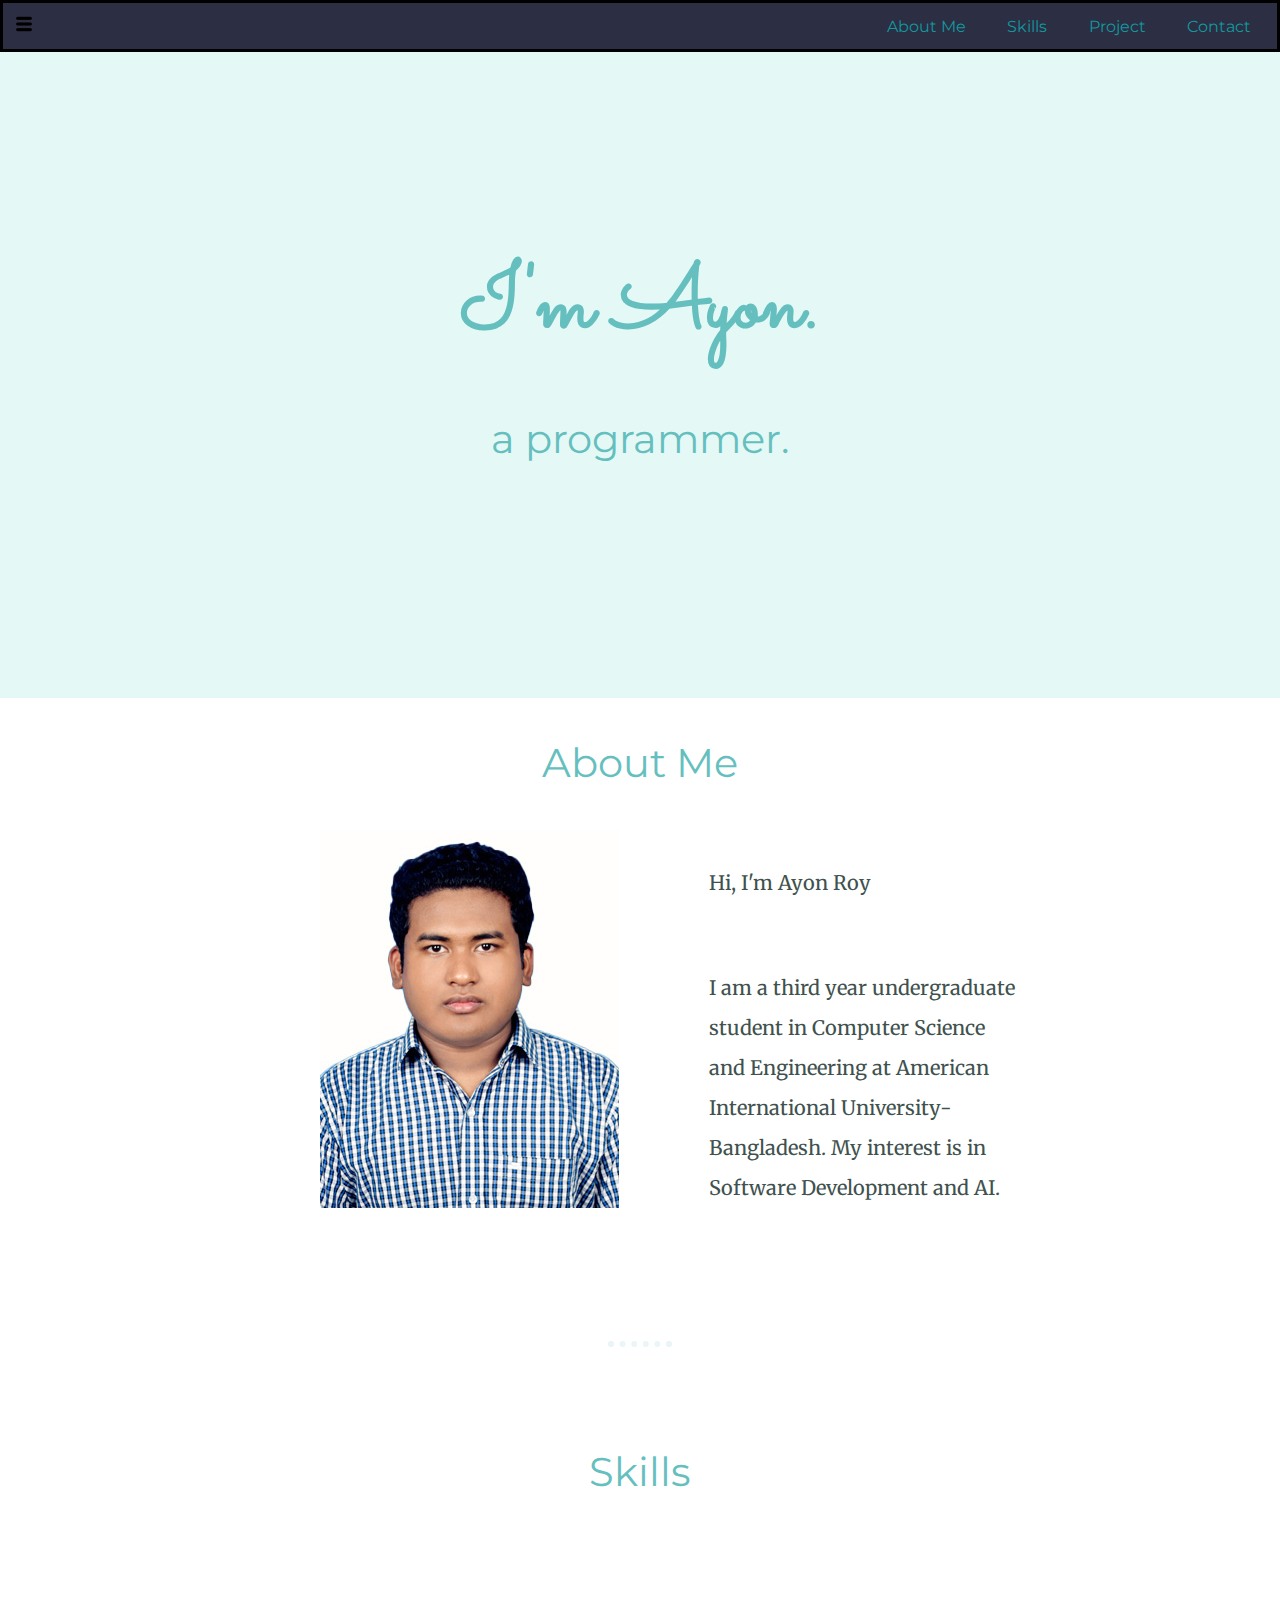
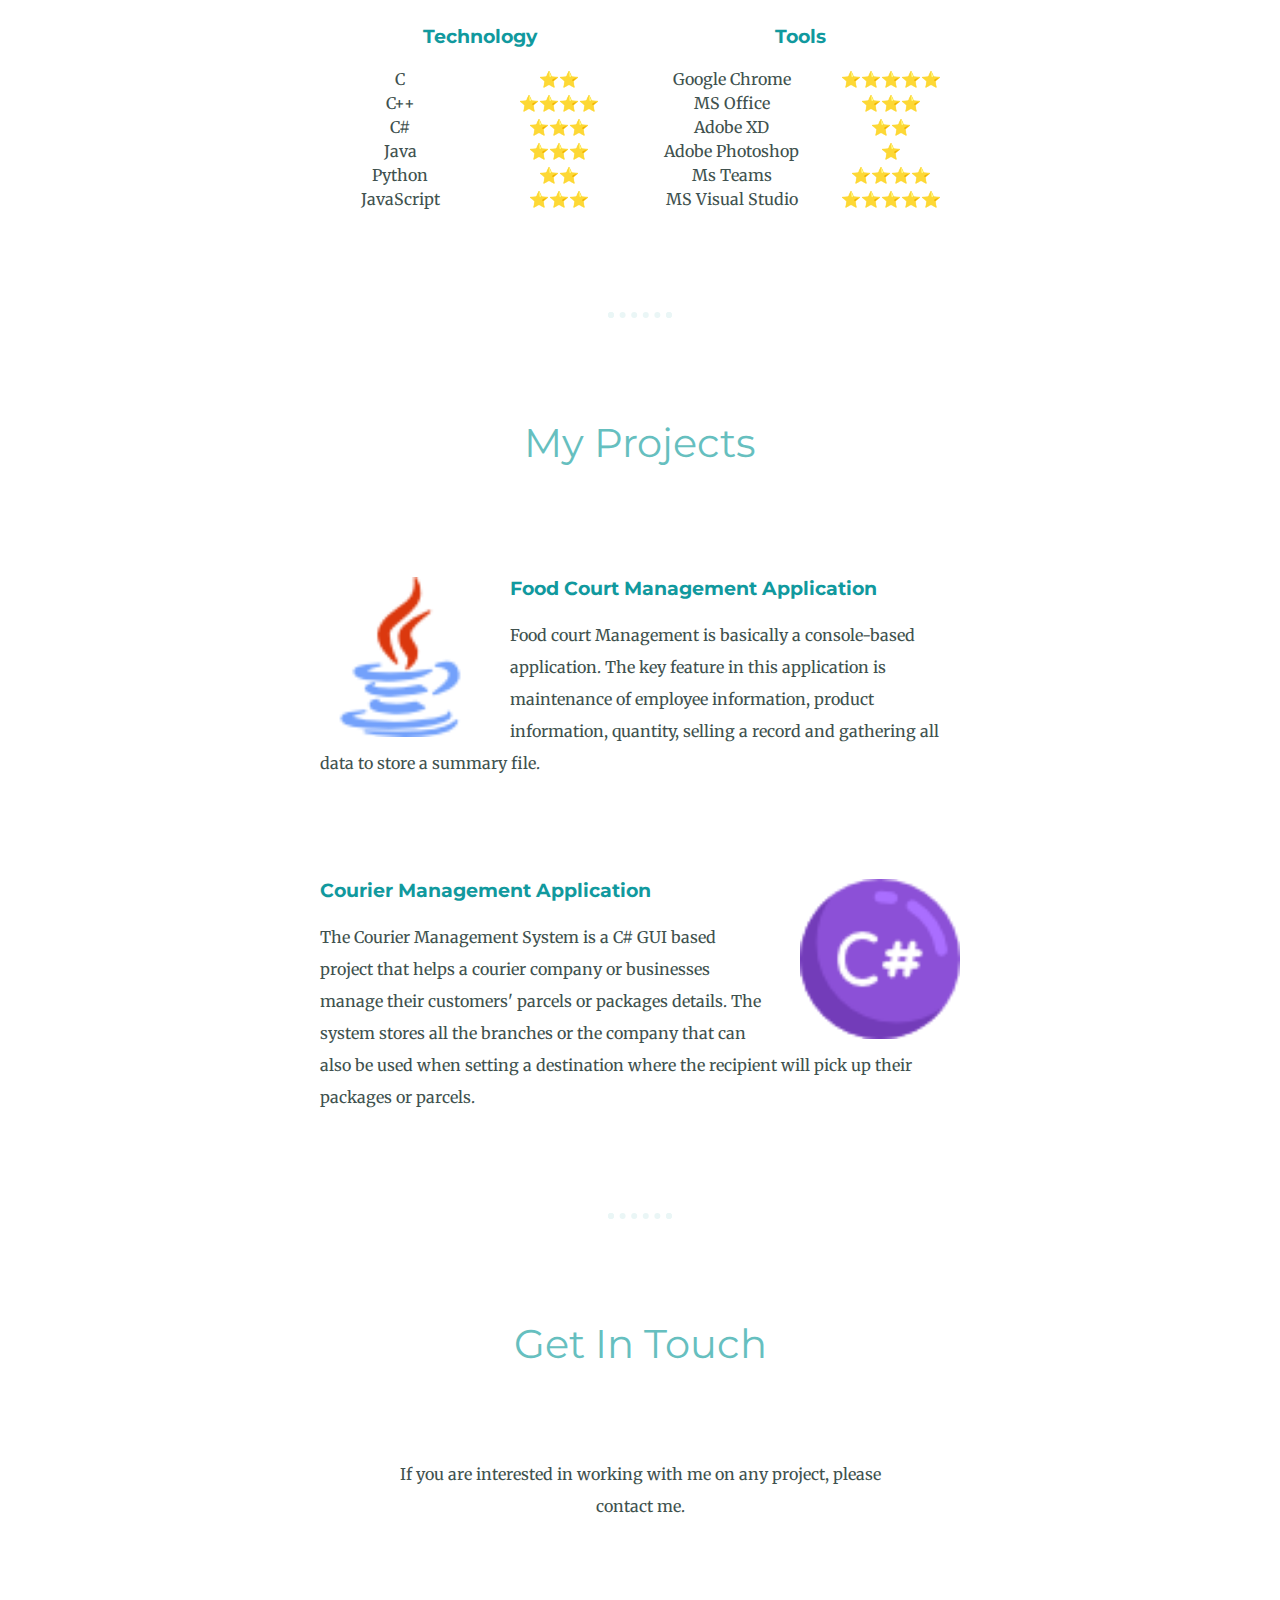
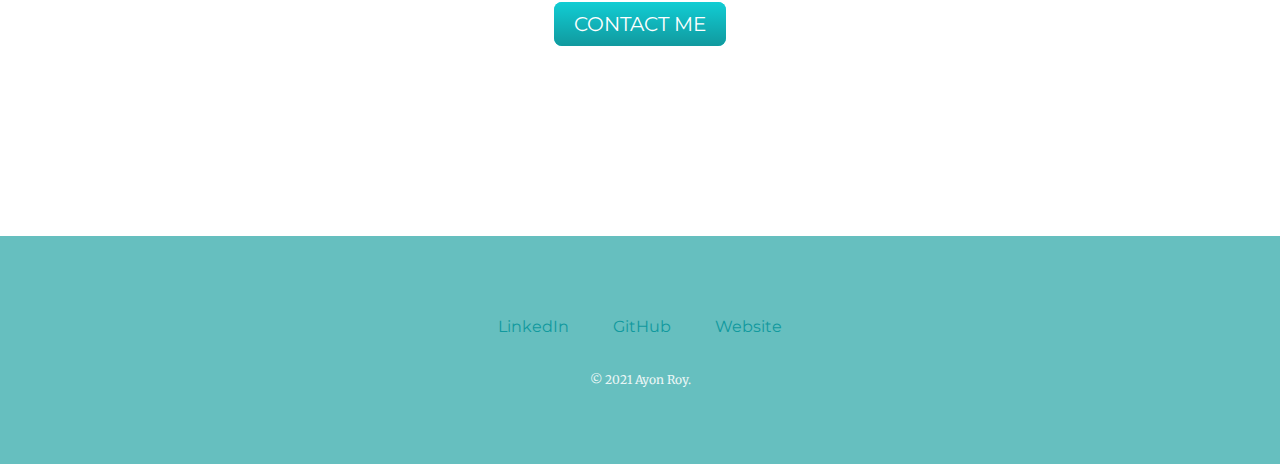
<file: index.html>
<!DOCTYPE html>
<html>

<head>
  <meta charset="utf-8">
  <title>Ayon Roy</title>
  <link rel="stylesheet" href="css/styles.css">
  <link href="https://fonts.googleapis.com/css?family=Merriweather|Montserrat|Sacramento" rel="stylesheet">
</head>

<body>
  <div class="top-container" id="top-container">
    <div class="navbar">
      <nav>
        <a href="#top-container"><img class="navbar-image" src="images/menu.png" alt="menu bar"></a>
        <a href="#middle-container" class="navbarA">About Me</a>
        <a href="#skills" class="navbarA">Skills</a>
        <a href="#project" class="navbarA">Project</a>
        <a href="#contact" class="navbarA">Contact</a>
      </nav>
    </div>
    <div class="title-text">
      <h1>I'm Ayon.</h1>
      <h2>a programmer.</h2>
    </div>
  </div>

  <sectopm class="middle-container" id="middle-container">
    <div class="profile">
      <h2>About Me</h2>
      <img class="profile-image" src="images/profile.jpg" alt="ayon-profile-img">
      <div class="intro">
        <p>Hi, I'm Ayon Roy</p><br>
        <p>I am a third year undergraduate student in Computer Science and Engineering at American International University-Bangladesh. My interest is in Software Development and AI.</p>
      </div>
    </div>
    <hr>
    <div class="skills" id="skills">
      <h2>Skills</h2>
      <div class="skills-column">
        <div class="technology">
          <h3 class="tech">Technology</h3>
          <table>
            <tr>
              <td>C</td>
              <td>⭐⭐</td>
            </tr>
            <tr>
              <td>C++</td>
              <td>⭐⭐⭐⭐</td>
            </tr>
            <tr>
                <td>C#</td>
                <td>⭐⭐⭐</td>
              </tr>
              <tr>
                <td>Java</td>
                <td>⭐⭐⭐</td>
              </tr>
              <tr>
                <td>Python</td>
                <td>⭐⭐</td>
              </tr>
              <tr>
                <td>JavaScript</td>
                <td>⭐⭐⭐</td>
              </tr>
          </table>
        </div>
        <div class="tools">
          <h3>Tools</h3>
          <table>
            <tr>
                <td>Google Chrome</td>
                <td>⭐⭐⭐⭐⭐</td>
              </tr>
              <tr>
                <td>MS Office</td>
                <td>⭐⭐⭐</td>
              </tr>
              <tr>
                <td>Adobe XD</td>
                <td>⭐⭐</td>
              </tr>
              <tr>
              <td>Adobe Photoshop</td>
              <td>⭐</td>
            </tr>
            <tr>
              <td>Ms Teams</td>
              <td>⭐⭐⭐⭐</td>
            </tr>
            <tr>
              <td>MS Visual Studio</td>
              <td>⭐⭐⭐⭐⭐</td>
            </tr>
          </table>
        </div>
      </div>
    </section>
    <hr>
    <div class="Project" id="project">
      <h2>My Projects</h2>
      <div class="project-row">
        <img class="java-img" src="images/java.png" alt="code-img">

        <h3>Food Court Management Application</h3>
        <p>Food court Management is basically a console-based application. The key feature in this application is maintenance of employee information, product information, quantity, selling a record and gathering all data to store a summary file.</p>

      </div>
      <div class="project-row">
        <img class="csharpe-img" src="images/csharpe.png" alt="chillies-img">

        <h3>Courier Management Application</h3>
        <p>The Courier Management System is a C# GUI based project that helps a courier company or businesses manage their customers' parcels or packages details. The system stores all the branches or the company that can also be used when setting a destination where the recipient will pick up their packages or parcels.</p>

      </div>
    </div>
    <hr>
  </div>
  <div class="contact-container">
    <div class="contact-me" >
      <h2 id="contact">Get In Touch</h2>
      <p class="contact-message">If you are interested in working with me on any project, please contact me.</p>
      <a class="btn" href="mailto:ayon.roy155@gmail.com">CONTACT ME</a>
    </div>
  </div>


  <footer class="bottom-container">
    <a class="footer-link" href="">LinkedIn</a>
    <a class="footer-link" href="">GitHub</a>
    <a class="footer-link" href="">Website</a>
    <p class="copyright">© 2021 Ayon Roy.</p>
  </footer>
</body>

</html>
</file>
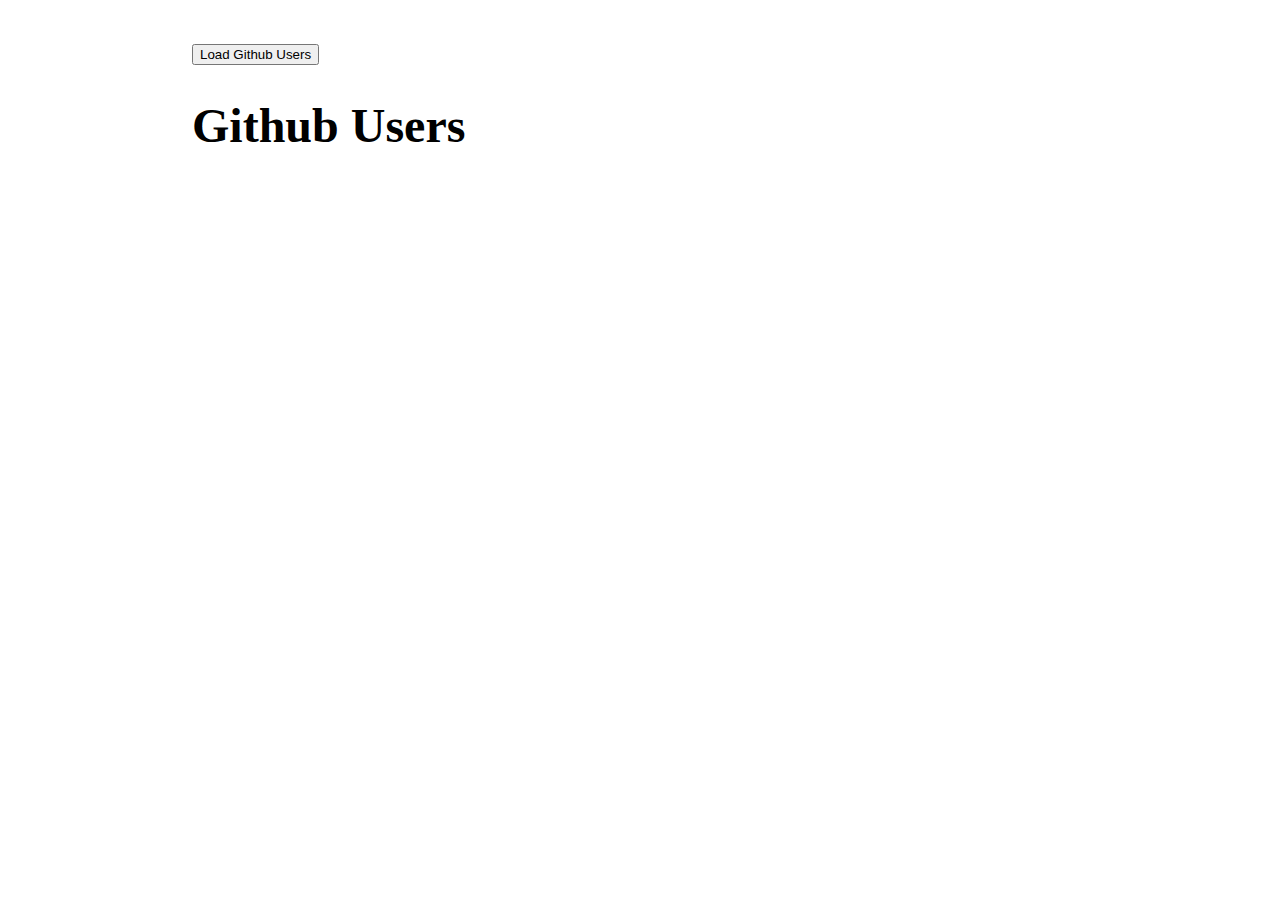
<file: repopeople.html>
<!DOCTYPE html>
<html lang="en">
<head>
    <title>Repopeople</title>
    <style>
        body {
            font-size: 1.5rem;
            margin: 3% 15%;
        }
        h1 {
            font-size: 3rem;
        }
        .display { 
            background-color: #EFEFEF;
        }
        img {
            float: left;
            margin: 10px 0;
            padding-right: 7%;
            padding-left: 10px;
        }
        ul {
            padding: 40px 0 40px;
            list-style-type: none;
        }
    </style>
</head>
<body>
    <button id="load_github_users">Load Github Users</button>
    <h1>Github Users</h1>
    <section id="show"></section>
    <script>
        document.getElementById('load_github_users').addEventListener('click', load_user);
        function load_user(){
            var request = new XMLHttpRequest();
            request.open('GET','https://api.github.com/users');
            request.onload = function() {
                if(request.status==200){
                    var people = JSON.parse(request.responseText)
                    var output= ' ';
                    for(var i in people){
                        output +=
                        '<div class="display">' +
                        '<img src="'+people[i].avatar_url+'"width="120px" height="114px">' +
                        '<ul>' +
                        '<li>ID: '+people[i].id+'</li>' +
                        '<li>Login: '+people[i].login+'</li>' +
                        '</ul>'+'</div>';
                        }
                    document.getElementById('show').innerHTML= output;
                }
            }
            request.send();
        }
    </script>
</body>
</html>
</file>
<file: css/styles.css>
body {
  color: #40514E;
  margin: 0;
  text-align: center;
  font-family: 'Merriweather', serif;
}

h1 {
  color: #66BFBF;
  font-size: 5.625rem;
  margin: 50px auto 0 auto;
  font-family: 'Sacramento', cursive;
}

h2 {
  color: #66BFBF;
  font-family: 'Montserrat', sans-serif;
  font-size: 2.5rem;
  font-weight: normal;
  padding-bottom: 10px;
  margin-top: 40px;;
}

h3 {
  color: #11999E;
  font-family: 'Montserrat', sans-serif;
}

p {
  line-height: 2;
}

hr {
  border: dotted #EAF6F6 6px;
  border-bottom: none;
  width: 4%;
  margin: 100px auto;
}

a{
  color: #11999E;
  font-family: 'Montserrat', sans-serif;
  margin: 10px 20px;
  text-decoration: none;
}

.top-container {
  background-color: #E4F9F5;
  margin: 0;
}

.middle-container {
  margin: 100px 0;
}

.contact-container {
  margin: 100px 0 200px 0;
}

.bottom-container {
  background-color: #66BFBF;
  padding: 80px 0 40.5px;
}

nav {
      text-align: right;

  }

.navbarA {
    text-decoration: none;
    margin-left: 2%;
    margin-right: 1%;
  }

.navbar {
      background-color: #2C2E43;
      border: 3px solid black;
      padding: 1%;
      overflow: hidden;
      position: fixed;
      width: 97.5%;
      margin-bottom: 50px;
  }

.navbar-image {
  float: left;
}

.title-text {
  padding: 15% 10% 15%;
}

.skills-column {
  display: grid;
  grid-template-columns: 1fr 1fr;
  grid-row-gap: 4%;
  width: 50%;
  margin: 100px auto 100px auto;
}

table {
  width: 100%;
}

.project-row {
  width: 50%;
  margin: 100px auto 100px auto;
  text-align: left;
}

.profile-image {
  float: left;
  margin-left: 25%;
  margin-right: 7%;
}

.intro {
  width: 30%;
  margin: auto;
  font-size: 1.25rem;
  text-align: left;
  margin-left: 50%;
  padding: 1% 0;
}

.contact-message {
  width: 40%;
  margin: 80px auto 90px;
}

.copyright {
  color: #EAF6F6;
  font-size: 0.75rem;
  padding: 20px 0;
}

.java-img {
  width: 25%;
  float: left;
  margin-right: 30px;
}

.csharpe-img {
  width: 25%;
  float: right;
  margin-left: 30px;
}



.btn {
  background: #11cdd4;
  background-image: -webkit-linear-gradient(top, #11cdd4, #11999e);
  background-image: -moz-linear-gradient(top, #11cdd4, #11999e);
  background-image: -ms-linear-gradient(top, #11cdd4, #11999e);
  background-image: -o-linear-gradient(top, #11cdd4, #11999e);
  background-image: linear-gradient(to bottom, #11cdd4, #11999e);
  -webkit-border-radius: 8;
  -moz-border-radius: 8;
  border-radius: 8px;
  font-family: 'Montserrat', sans-serif;
  color: #ffffff;
  font-size: 20px;
  padding: 10px 20px 10px 20px;
  text-decoration: none;
}

.btn:hover {
  background: #30e3cb;
  background-image: -webkit-linear-gradient(top, #30e3cb, #2bc4ad);
  background-image: -moz-linear-gradient(top, #30e3cb, #2bc4ad);
  background-image: -ms-linear-gradient(top, #30e3cb, #2bc4ad);
  background-image: -o-linear-gradient(top, #30e3cb, #2bc4ad);
  background-image: linear-gradient(to bottom, #30e3cb, #2bc4ad);
  text-decoration: none;
}
</file>
